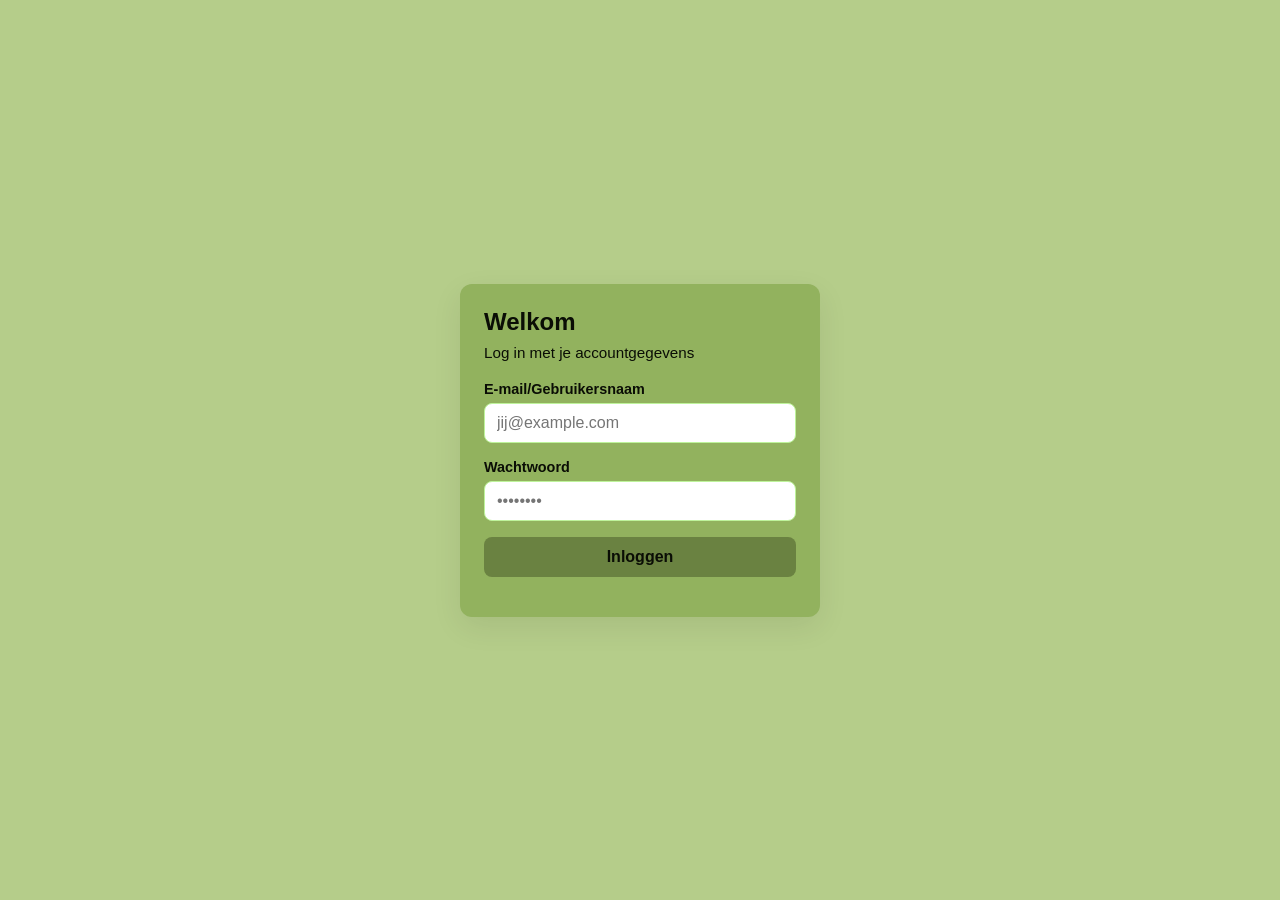
<file: src/LoginTemp.html>
<!DOCTYPE html>
<html lang="en">
<head>
    <meta charset="UTF-8">
    <meta name="viewport" content="width=device-width, initial-scale=1.0">
    <title>Login Template</title>
    <style>
        :root {
            --bg-color: #B5CD8A;    
            --card-bg: #92B25E;
            --text-color: #0A0D05;
            --muted-text: #0A0D05;
            --border-color: #bef39b;
            --button-bg: #6a8241;
            --button-hover: #b2e771;
            --button-text: #0A0D05;
            --radius: 12px;
            --spacing: 16px;
            --card-width: 360px;
        }

        * {
            box-sizing: border-box;
        }

        body {
            margin: 0;
            min-height: 100vh;
            display: grid;
            place-items: center;
            background: var(--bg-color);
            color: var(--text-color);
            font-family: Arial, Helvetica, sans-serif;
            padding: 24px;
        }

        .login-kaart {
            width: 100%;
            max-width: var(--card-width);
            background: var(--card-bg);
            border-radius: var(--radius);
            padding: calc(var(--spacing) * 1.5);
            box-shadow: 0 10px 30px rgba(0, 0, 0, 0.08);
        }

        .login-title {
            margin: 0 0 8px;
            font-size: 1.5rem;
        }

        .login-subtitle {
            margin: 0 0 20px;
            color: var(--muted-text);
            font-size: 0.95rem;
        }

        .form-group {
            margin-bottom: var(--spacing);
        }

        label {
            display: block;
            margin-bottom: 6px;
            font-size: 0.9rem;
            font-weight: 600;
        }

        input {
            width: 100%;
            padding: 10px 12px;
            border: 1px solid var(--border-color);
            border-radius: 8px;
            font-size: 1rem;
        }

        input:focus {
            outline: 2px solid rgba(156, 201, 242, 0.4);
            border-color: var(--button-bg);
        }

        .login-knop {
            width: 100%;
            border: none;
            border-radius: 8px;
            background: var(--button-bg);
            color: var(--button-text);
            font-size: 1rem;
            font-weight: 600;
            padding: 11px 14px;
            cursor: pointer;
        }

        .login-knop:hover {
            background: var(--button-hover);
        }

        .extra-link {
            margin-top: 14px;
            font-size: 0.9rem;
            text-align: center;
            color: var(--muted-text);
        }

        .extra-link a {
            color: var(--button-bg);
            text-decoration: none;
        }
    </style>
</head>
<body>
    <main class="login-kaart">
        <h1 class="login-title">Welkom</h1>
        <p class="login-subtitle">Log in met je accountgegevens</p>

        <form action="#" method="post">
            <div class="form-group">
                <label for="email">E-mail/Gebruikersnaam</label>
                <input id="email" name="email" type="email" placeholder="jij@example.com" required>
            </div>

            <div class="form-group">
                <label for="password">Wachtwoord</label>
                <input id="password" name="password" type="password" placeholder="••••••••" required>
            </div>

            <button class="login-knop" type="submit">Inloggen</button>
        </form>
        </p>
    </main>
</body>
</html>
</file>
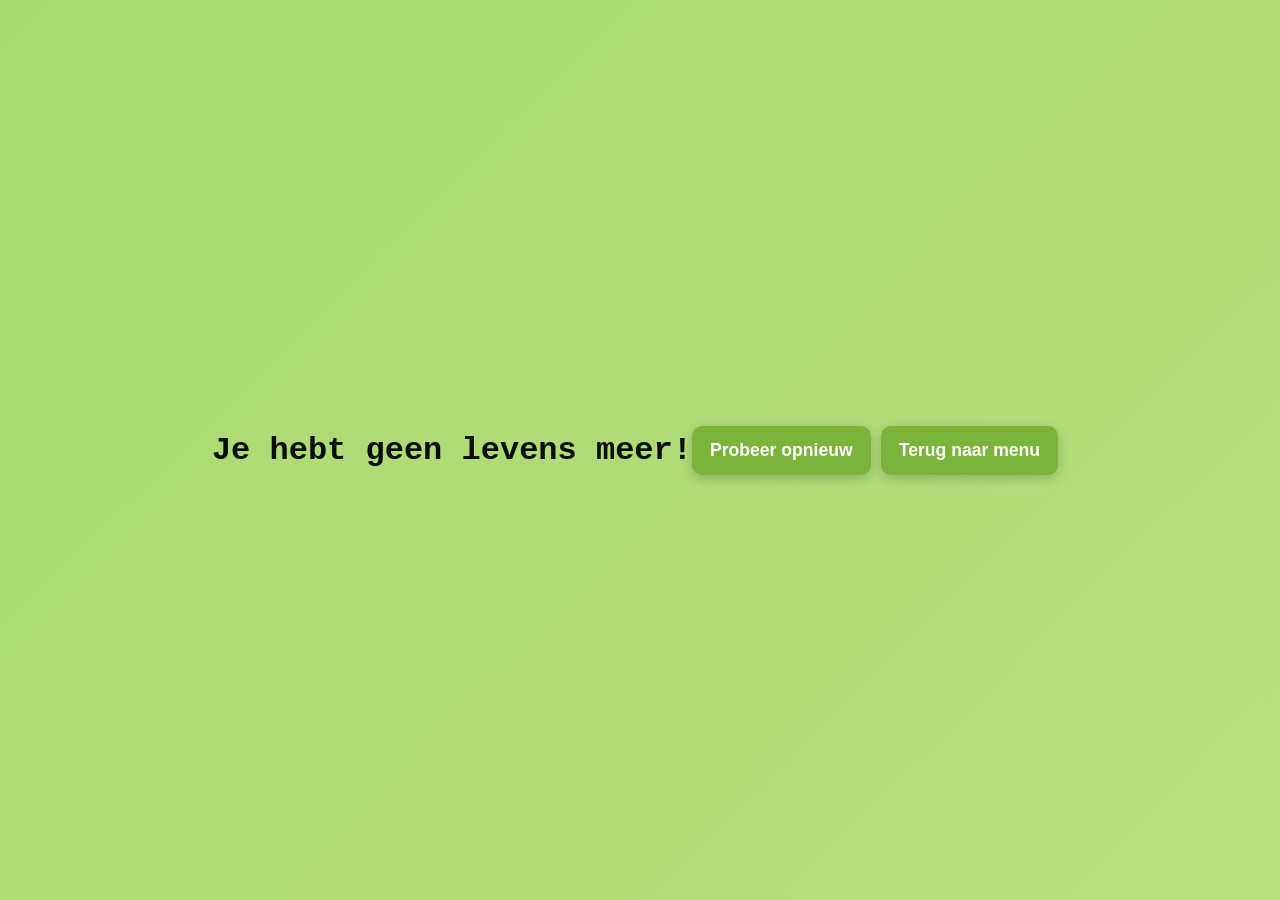
<file: src/Loser.html>
<!DOCTYPE html>
<html lang="en">
<head>
    <meta charset="UTF-8">
    <meta name="viewport" content="width=device-width, initial-scale=1.0">
    <title>Document</title>
    <link rel="stylesheet" href="../design/quiz.css">
</head>
<body>
    <header>
        <h1>Je hebt geen levens meer!</h1>
    </header>
    <body>
        <button class="butt" type="submit" onclick="window.location.href='test.php'">Probeer opnieuw</button>
        <button class="butt" type="submit" onclick="window.location.href='index.php'">Terug naar menu</button>
    </body>
</body>
</html>
</file>
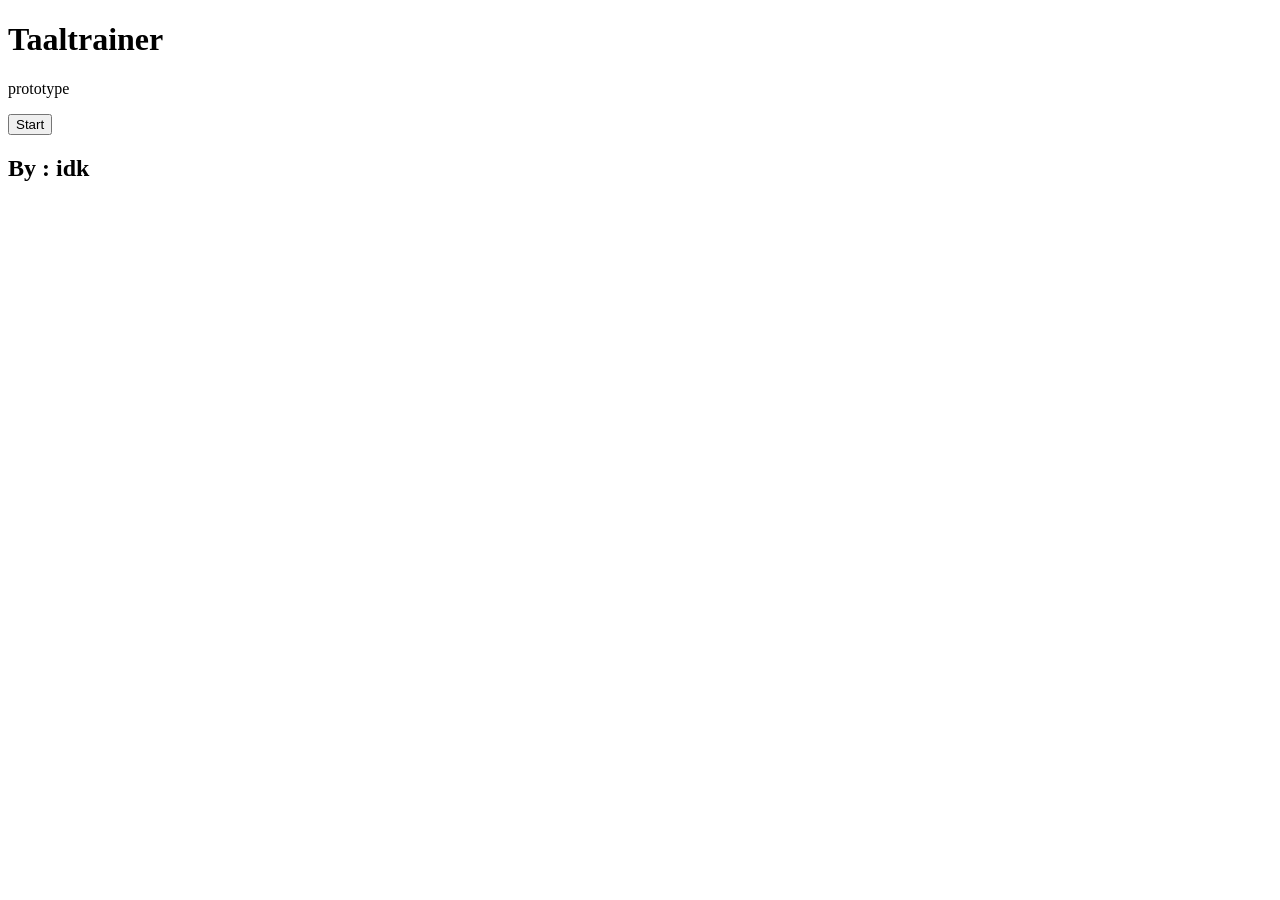
<file: src/Menu.html>
<!DOCTYPE html>
<html lang="nl">
<head>
    <meta charset="UTF-8">
    <meta name="viewport" content="width=device-width, initial-scale=1.0">
    <title>Taaltrainer</title>
</head>
<body>
    <body>
        <main>
            <header>
                <h1>Taaltrainer</h1>
                <p>prototype</p>
            </header>
            <head></head>
            <body>
                <button onclick="Go2Levels()" id="start-button">Start</button>
            </body>
            <footer><h2>By : idk</h2></footer>
            <script>
                function Go2Levels() {
                    window.location.href = "Levels.html";
                }
            </script>
        </main>
    </body>
</body>
</html>
</file>
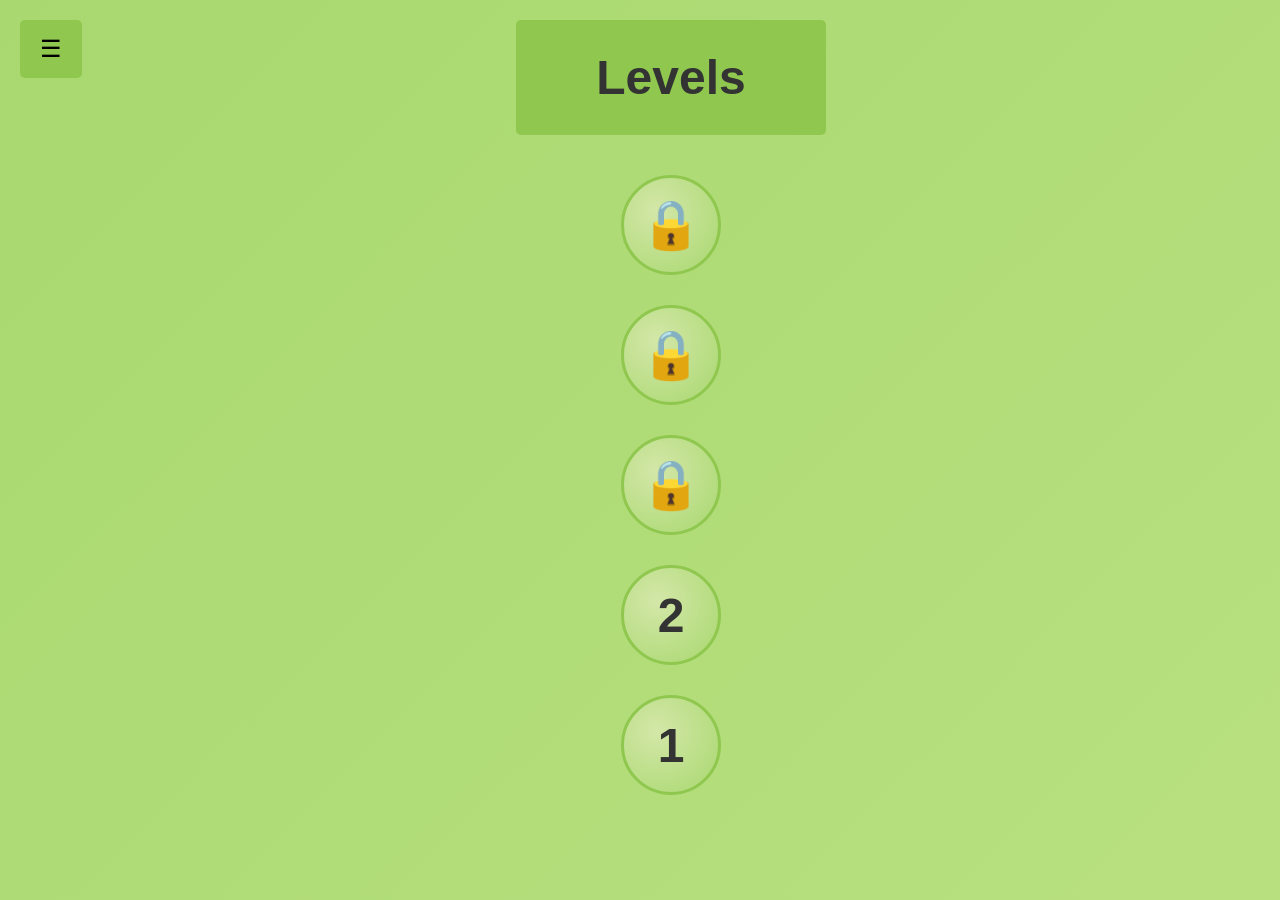
<file: src/test2.html>
<!DOCTYPE html>
<html lang="nl">
<head>
    <meta charset="UTF-8">
    <meta name="viewport" content="width=device-width, initial-scale=1.0">
    <title>Levels</title>
    <style>
        * {
            margin: 0;
            padding: 0;
            box-sizing: border-box;
        }

        body {
            background: linear-gradient(135deg, #a8d86f 0%, #b8e07f 100%);
            min-height: 100vh;
            display: flex;
            justify-content: flex-start;
            align-items: flex-start;
            font-family: Arial, sans-serif;
            padding: 20px;
        }

        .menu-btn {
            background-color: #8fc74f;
            border: none;
            padding: 15px 20px;
            font-size: 24px;
            cursor: pointer;
            border-radius: 5px;
            margin-bottom: 20px;
        }

        .menu-btn:hover {
            background-color: #7ab43a;
        }

        .container {
            width: 100%;
            display: flex;
            flex-direction: column;
            align-items: center;
        }

        .header {
            background-color: #8fc74f;
            padding: 30px 80px;
            margin-bottom: 40px;
            border-radius: 5px;
            font-size: 48px;
            font-weight: bold;
            color: #333;
        }

        .levels-grid {
            display: flex;
            flex-direction: column;
            gap: 30px;
            align-items: center;
            margin-bottom: 40px;
        }

        .level-btn {
            background: radial-gradient(circle at 35% 35%, #d4e7a8, #a8d86f);
            border: 3px solid #8fc74f;
            border-radius: 50px;
            width: 100px;
            height: 100px;
            font-size: 48px;
            font-weight: bold;
            color: #333;
            cursor: pointer;
            transition: transform 0.2s ease, background 0.2s ease;
            display: flex;
            justify-content: center;
            align-items: center;
        }

        .level-btn:hover {
            transform: scale(1.1);
            background: radial-gradient(circle at 35% 35%, #dff0b0, #b8e07f);
        }

        .level-btn:active {
            transform: scale(0.95);
        }

        .chart {
            position: absolute;
            top: 50px;
            right: 30px;
            font-size: 48px;
        }
    </style>
</head>
<body>
    <button class="menu-btn">☰</button>
    
    <div class="container">
        <div class="header">Levels</div>

        <div class="levels-grid">
            <button class="level-btn"> 🔒 </button>
            <button class="level-btn"> 🔒 </button>
            <button class="level-btn"> 🔒 </button>
            <button class="level-btn">2</button>
            <button class="level-btn">1</button>
        </div>
    </div>
</body>
</html>
</file>
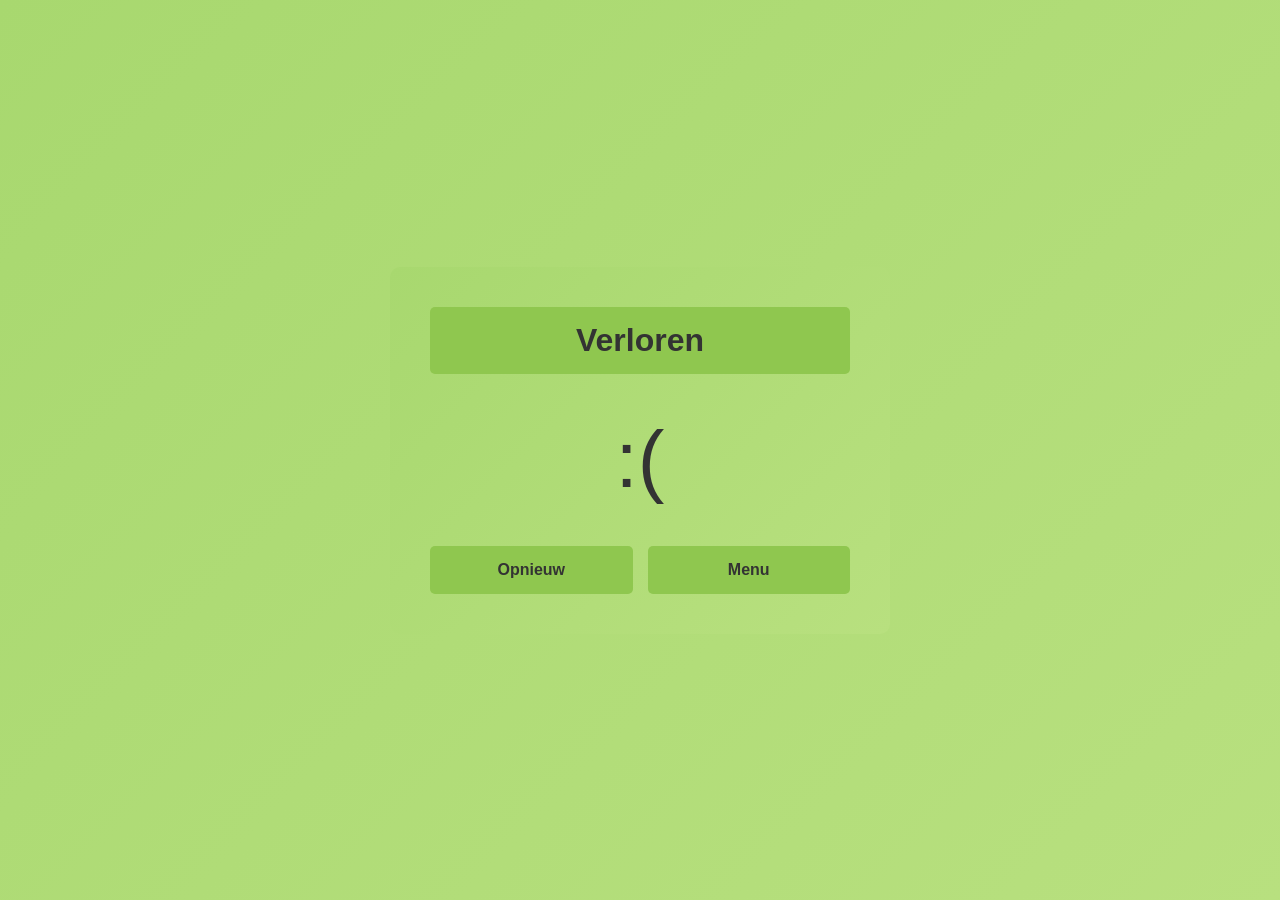
<file: src/test3.html>
<!DOCTYPE html>
<html lang="nl">
<head>
    <meta charset="UTF-8">
    <meta name="viewport" content="width=device-width, initial-scale=1.0">
    <title>Verlies</title>
    <style>
        * {
            margin: 0;
            padding: 0;
            box-sizing: border-box;
        }

        body {
            background: linear-gradient(135deg, #a8d86f 0%, #b8e07f 100%);
            min-height: 100vh;
            display: flex;
            justify-content: center;
            align-items: center;
            font-family: Arial, sans-serif;
        }

        .container {
            background: linear-gradient(135deg, #a8d86f 0%, #b8e07f 100%);
            padding: 40px;
            border-radius: 10px;
            text-align: center;
            max-width: 500px;
            width: 100%;
        }

        .header {
            background-color: #8fc74f;
            padding: 15px 60px;
            margin-bottom: 40px;
            border-radius: 5px;
            font-size: 32px;
            font-weight: bold;
            color: #333;
        }

        .sad-face {
            font-size: 80px;
            margin: 40px 0;
            color: #333;
        }

        .buttons-container {
            display: flex;
            gap: 15px;
            justify-content: center;
            margin-top: 40px;
        }

        .btn {
            background-color: #8fc74f;
            color: #333;
            border: none;
            padding: 15px 40px;
            font-size: 16px;
            font-weight: bold;
            border-radius: 5px;
            cursor: pointer;
            transition: background-color 0.3s ease;
            flex: 1;
            min-width: 120px;
        }

        .btn:hover {
            background-color: #7ab43a;
        }

        .btn:active {
            background-color: #6ba02f;
        }
    </style>
</head>
<body>
    <div class="container">
        <div class="header">Verloren</div>

        <div class="sad-face">:(</div>

        <div class="buttons-container">
            <button class="btn">Opnieuw</button>
            <button class="btn" onclick="window.location.href='test2.html'">Menu</button>
        </div>
    </div>
</body>
</html>
</file>
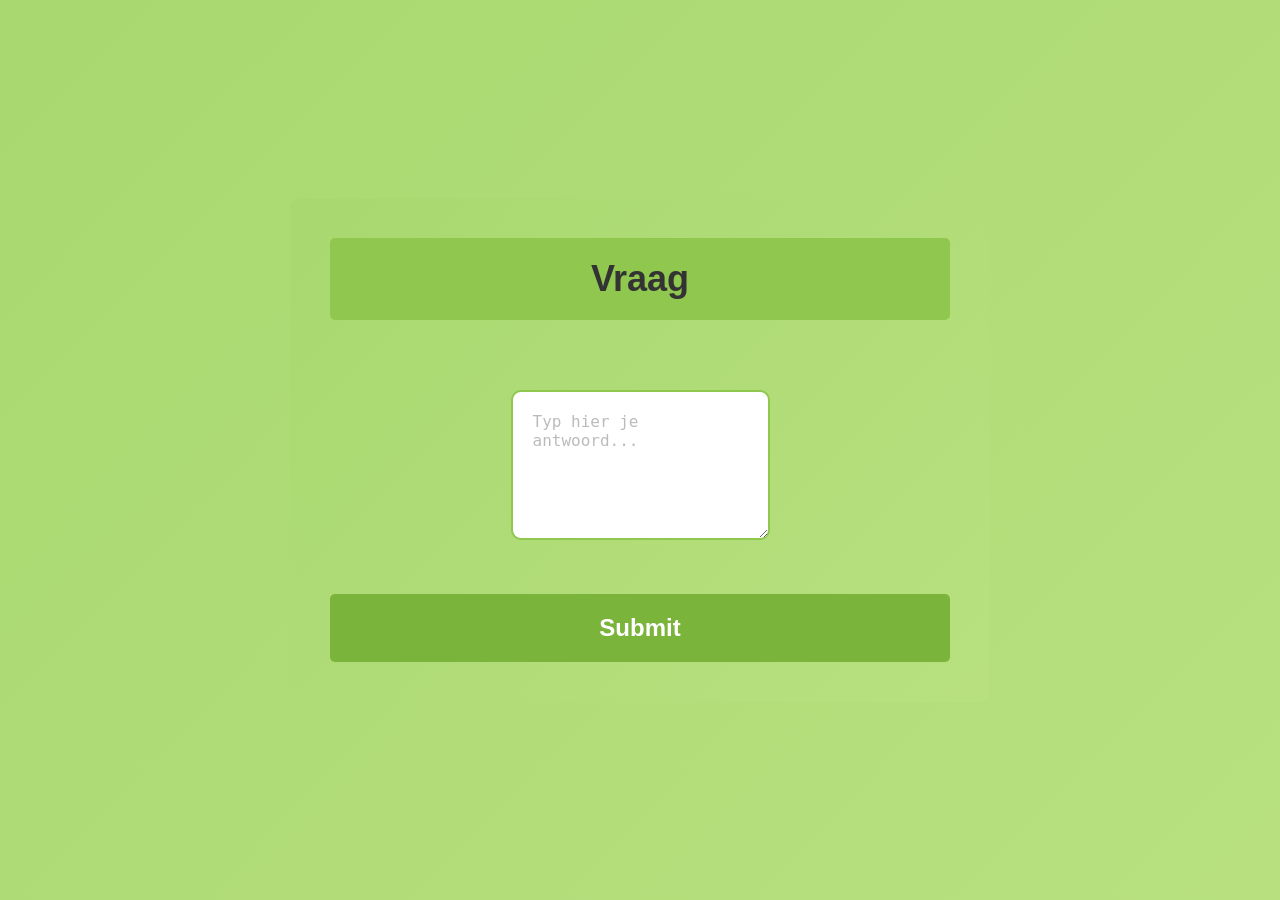
<file: src/test4.html>
<!DOCTYPE html>
<html lang="nl">
<head>
    <meta charset="UTF-8">
    <meta name="viewport" content="width=device-width, initial-scale=1.0">
    <title>Vraag</title>
    <style>
        * {
            margin: 0;
            padding: 0;
            box-sizing: border-box;
        }

        body {
            background: linear-gradient(135deg, #a8d86f 0%, #b8e07f 100%);
            min-height: 100vh;
            display: flex;
            justify-content: center;
            align-items: center;
            font-family: Arial, sans-serif;
            padding: 20px;
        }

        .container {
            background: linear-gradient(135deg, #a8d86f 0%, #b8e07f 100%);
            padding: 40px;
            border-radius: 10px;
            text-align: center;
            max-width: 700px;
            width: 100%;
        }

        .header {
            background-color: #8fc74f;
            padding: 20px 60px;
            margin-bottom: 40px;
            border-radius: 5px;
            font-size: 36px;
            font-weight: bold;
            color: #333;
        }

        .input-box {
            background-color: #ffffff;
            border: 2px solid #8fc74f;
            border-radius: 10px;
            padding: 20px;
            margin: 30px 0;
            font-size: 16px;
            min-height: 150px;
            resize: vertical;
        }

        .input-box::placeholder {
            color: #bbb;
        }

        .submit-btn {
            background-color: #7ab43a;
            color: #ffffff;
            border: none;
            padding: 20px 60px;
            font-size: 24px;
            font-weight: bold;
            border-radius: 5px;
            cursor: pointer;
            transition: background-color 0.3s ease;
            margin-top: 20px;
            width: 100%;
        }

        .submit-btn:hover {
            background-color: #6ba02f;
        }

        .submit-btn:active {
            background-color: #5a8f26;
        }
    </style>
</head>
<body>
    <div class="container">
        <div class="header">Vraag</div>

        <textarea class="input-box" placeholder="Typ hier je antwoord..."></textarea>

        <button class="submit-btn">Submit</button>
    </div>
</body>
</html>
</file>
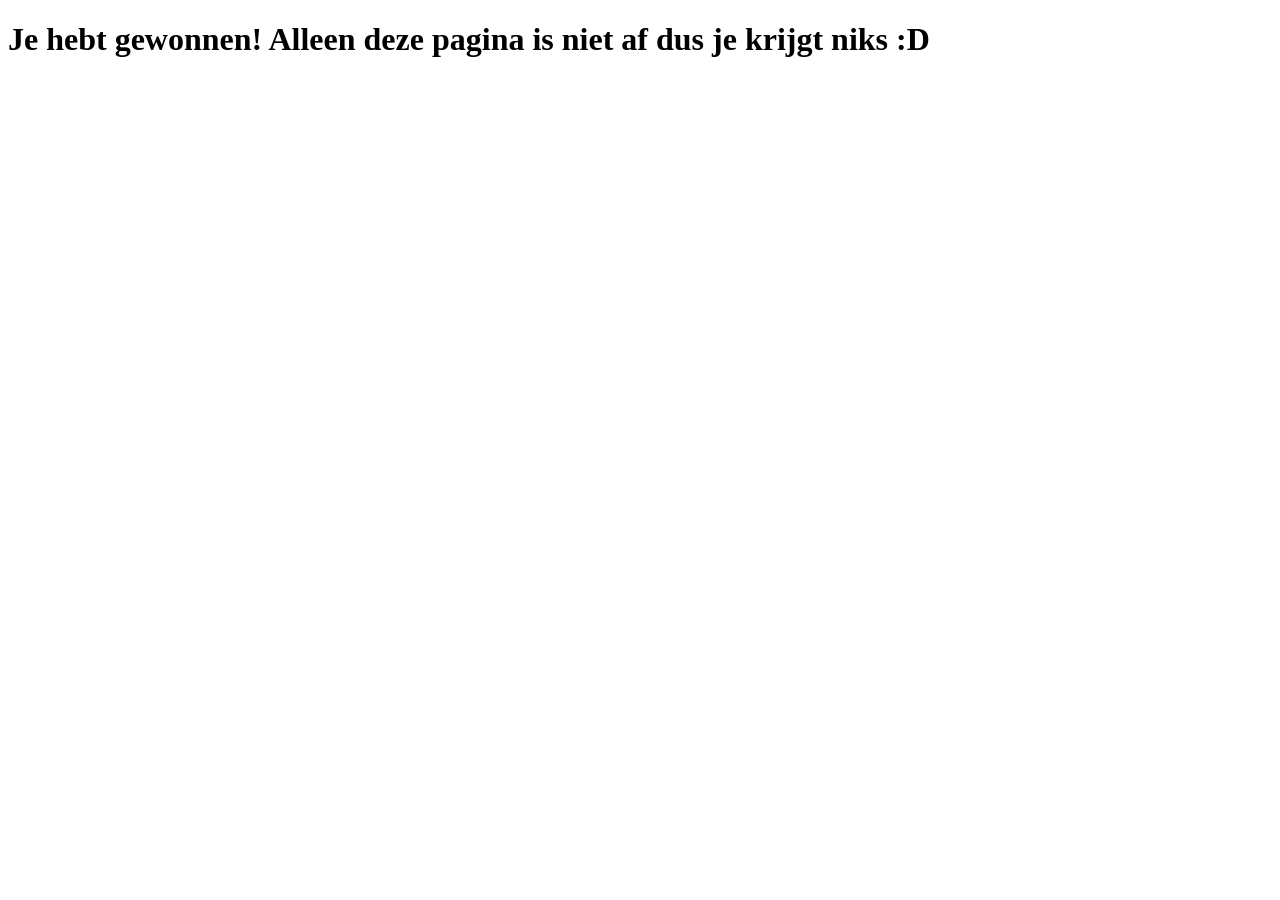
<file: src/Testsites.html>
<!DOCTYPE html>
<html lang="en">
<head>
    <meta charset="UTF-8">
    <meta name="viewport" content="width=device-width, initial-scale=1.0">
    <title>Document</title>
</head>
<body>
    <h1> Je hebt gewonnen! Alleen deze pagina is niet af dus je krijgt niks :D</h1>
</body>
</html>
</file>
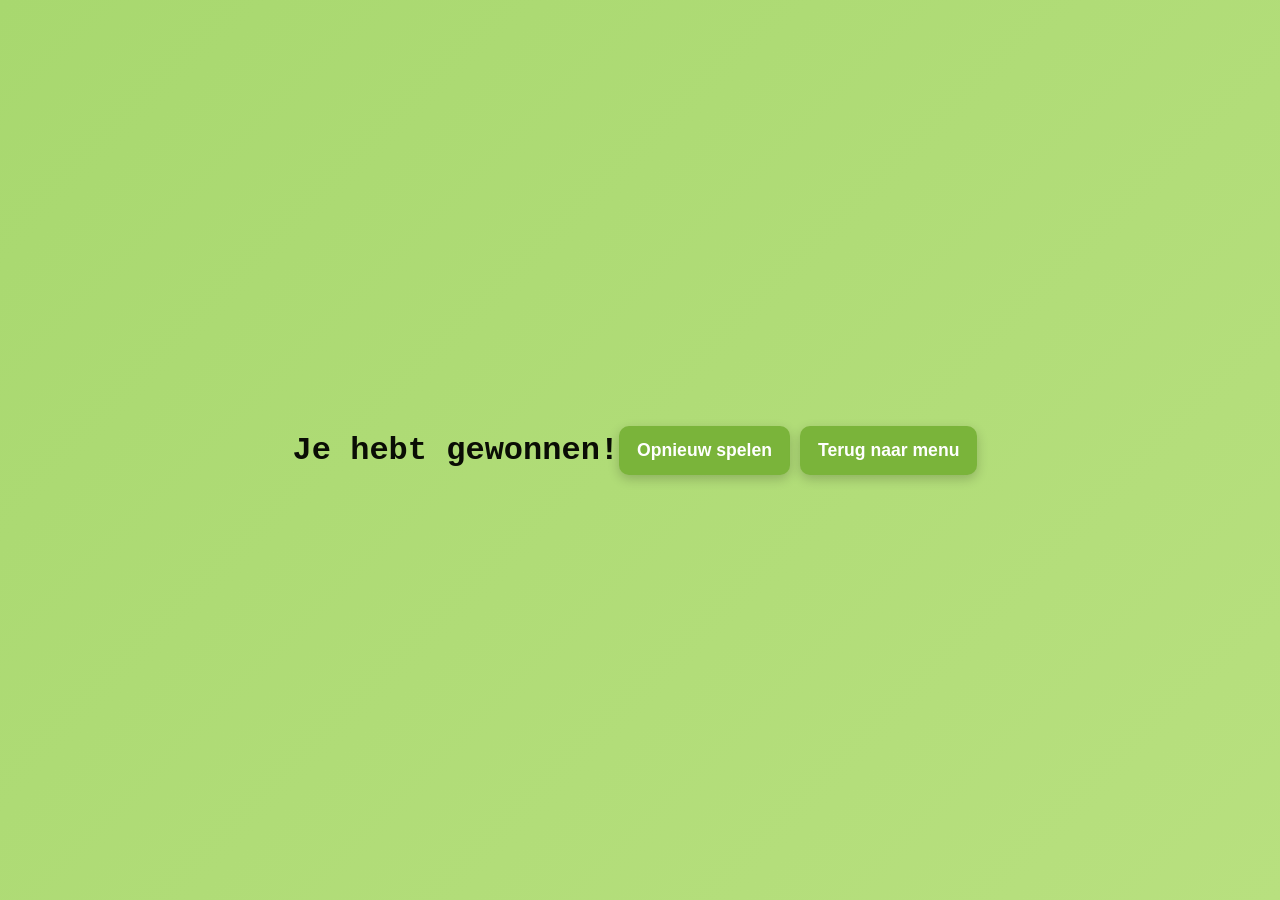
<file: src/Testsites2.html>
<!DOCTYPE html>
<html lang="en">
<head>
    <meta charset="UTF-8">
    <meta name="viewport" content="width=device-width, initial-scale=1.0">
    <title>Document</title>
    <link rel="stylesheet" href="../design/quiz.css">
</head>
<body>
    <header>
        <h1>Je hebt gewonnen!</h1>
    </header>
    <body>
        <button class="butt" type="submit" onclick="window.location.href='quiz.php'">Opnieuw spelen</button>
        <button class="butt" type="submit" onclick="window.location.href='index.php'">Terug naar menu</button>
    </body>
</body>
</html>
</file>
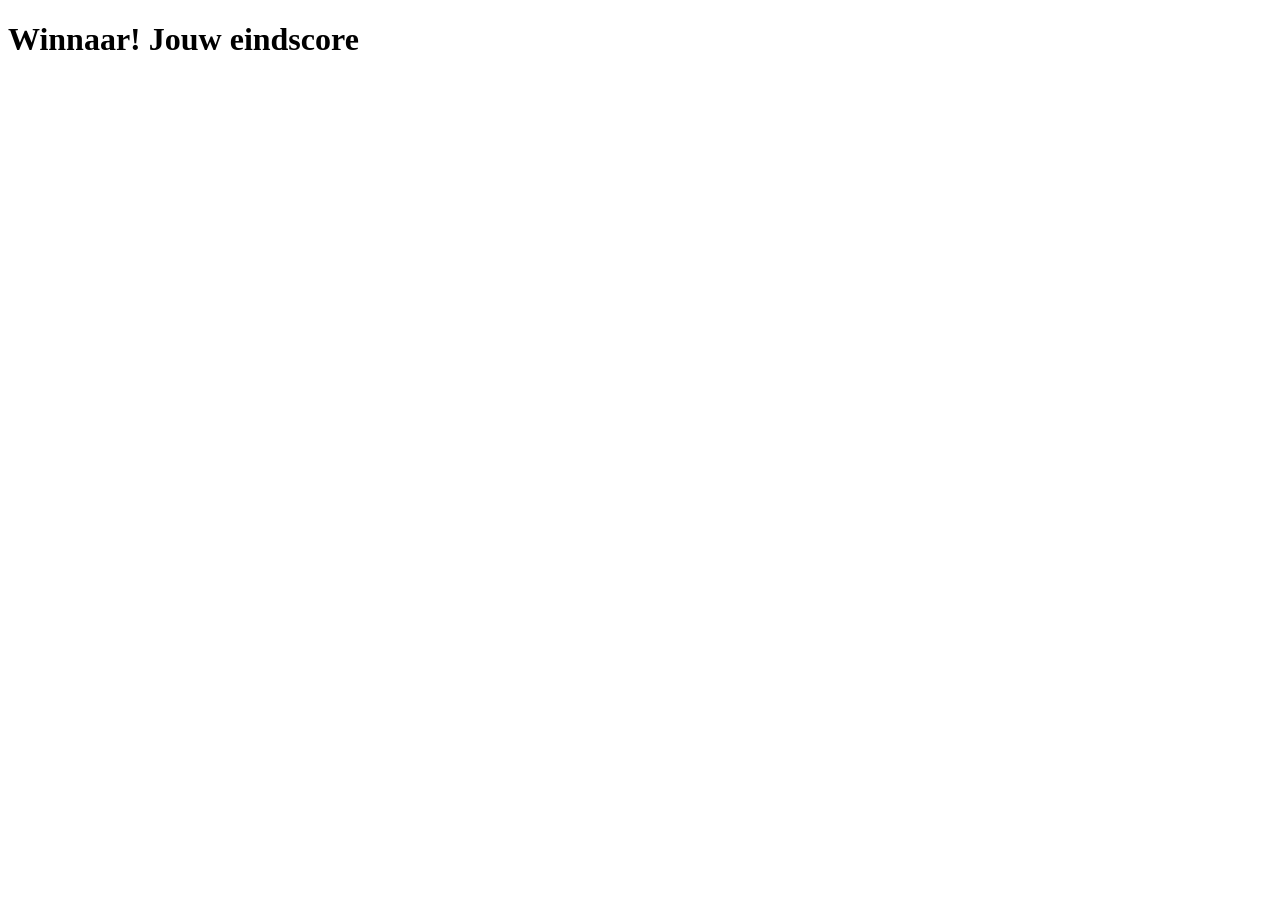
<file: src/Winner.html>
<!DOCTYPE html>
<html lang="en">
<head>
    <meta charset="UTF-8">
    <meta name="viewport" content="width=device-width, initial-scale=1.0">
    <title>Document</title>
</head>
<body>
    <header>
        <h1>Winnaar! Jouw eindscore</h1>
    </header>

</body>
</html>
</file>
<file: design/quiz.css>
* {
    box-sizing: border-box;
    margin: 0;
    padding: 0;
}

body {
    background: linear-gradient(135deg, #a8d86f 0%, #b8e07f 100%);
    min-height: 100vh;
    color: #0a0d05;
    font-family: 'Cascadia Code', Consolas, 'Courier New', monospace;
    display: flex;
    justify-content: center;
    align-items: center;
    padding: 30px;
}

.container {
    display: flex;
    flex-direction: column;
    align-items: center;
    justify-content: center;
    width: min(900px, 100%);
    padding: 30px;
    background: rgba(255, 255, 255, 0.18);
    border: 2px solid #8fc74f;
    border-radius: 16px;
    box-shadow: 0 10px 24px rgba(0, 0, 0, 0.14);
}

.question-box {
    background: #8fc74f;
    border-radius: 12px;
    margin-bottom: 30px;
    text-align: center;
    padding: 20px;
}

.question-box h1 {
    font-size: 4rem;
    font-weight: 700;
    color: #0a0d05;
}

.options-container {

    display: flex;
    flex-direction: column;
    align-items: center;
    justify-content: center;


}

.option-card {
    display: flex;
    width: 250px;
    background: #94c95c;
    border: 2px solid #7ab43a;
    border-radius: 12px;
    padding: 16px;
    font-size: 1.6rem;
    font-weight: bold;
    text-align: center;
    cursor: pointer;
    transition: transform 0.2s ease, background 0.2s ease;
}

.option-card input {
    margin-right: 10px;
    transform: scale(1.3);
}

.option-card:hover {
    transform: translateY(-3px);
    background: #b8e07f;
}

.butt {
    background: #7ab43a;
    color: white;
    border: 0;
    border-radius: 10px;
    padding: 14px 18px;
    font-size: 1.1rem;
    font-weight: bold;
    cursor: pointer;
    margin-right: 10px;
    box-shadow: 0 4px 12px rgba(0, 0, 0, 0.2);
}

.butt:hover {
    background: #93c55f;
}

.result-box {
    padding: 20px;
    border-radius: 10px;
    margin-bottom: 20px;
    text-align: center;
    font-size: 1.5rem;
}

.correct {
    background-color: #d4edda;
    color: #155724;
    border: 1px solid #c3e6cb;
}

.wrong {
    background-color: #f8d7da;
    color: #721c24;
    border: 1px solid #f5c6cb;
}
</file>
